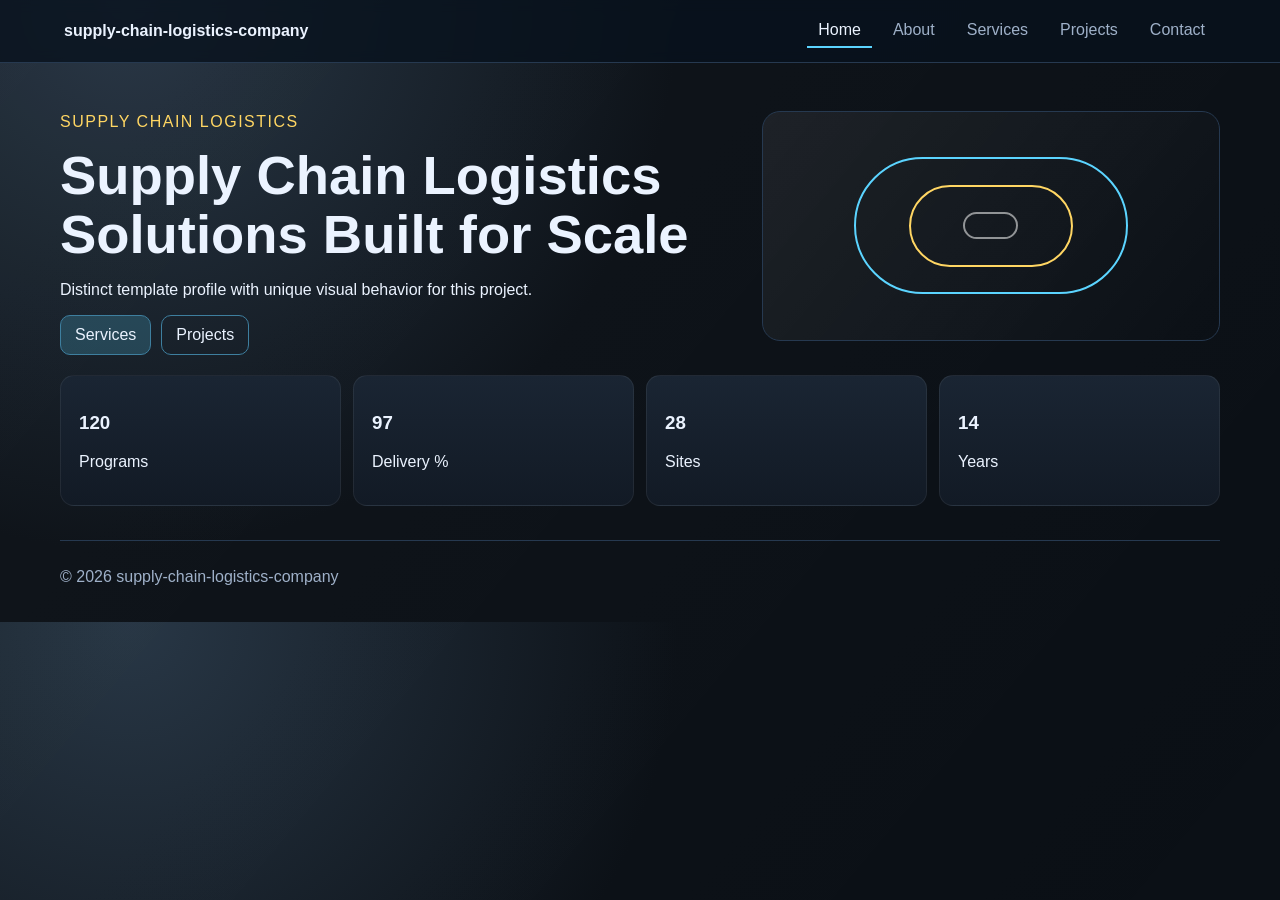
<file: index.html>
﻿<!doctype html><html lang="en"><head><meta charset="utf-8"><meta name="viewport" content="width=device-width,initial-scale=1"><title>supply-chain-logistics-company | index.html</title><link rel="stylesheet" href="css/styles.css"></head><body class="nav-underline card-soft hero-split motif-route btn-line"><div class="bg"></div><header><a class="logo" href="index.html">supply-chain-logistics-company</a><nav><a href="index.html" class="active">Home</a><a href="about.html">About</a><a href="services.html">Services</a><a href="projects.html">Projects</a><a href="contact.html">Contact</a></nav></header><main>        <section class="hero reveal"><div><p class="kicker">Supply Chain Logistics</p><h1>Supply Chain Logistics Solutions Built for Scale</h1><p>Distinct template profile with unique visual behavior for this project.</p><div class="actions"><a class="btn primary" href="services.html">Services</a><a class="btn" href="projects.html">Projects</a></div></div><div class="hero-visual"><span></span><span></span><span></span></div></section>
        <section class="stats reveal"><article class="card"><h3 data-counter="120">0</h3><p>Programs</p></article><article class="card"><h3 data-counter="97">0</h3><p>Delivery %</p></article><article class="card"><h3 data-counter="28">0</h3><p>Sites</p></article><article class="card"><h3 data-counter="14">0</h3><p>Years</p></article></section></main><footer><p>&copy; 2026 supply-chain-logistics-company</p></footer><script src="js/script.js"></script></body></html>
</file>
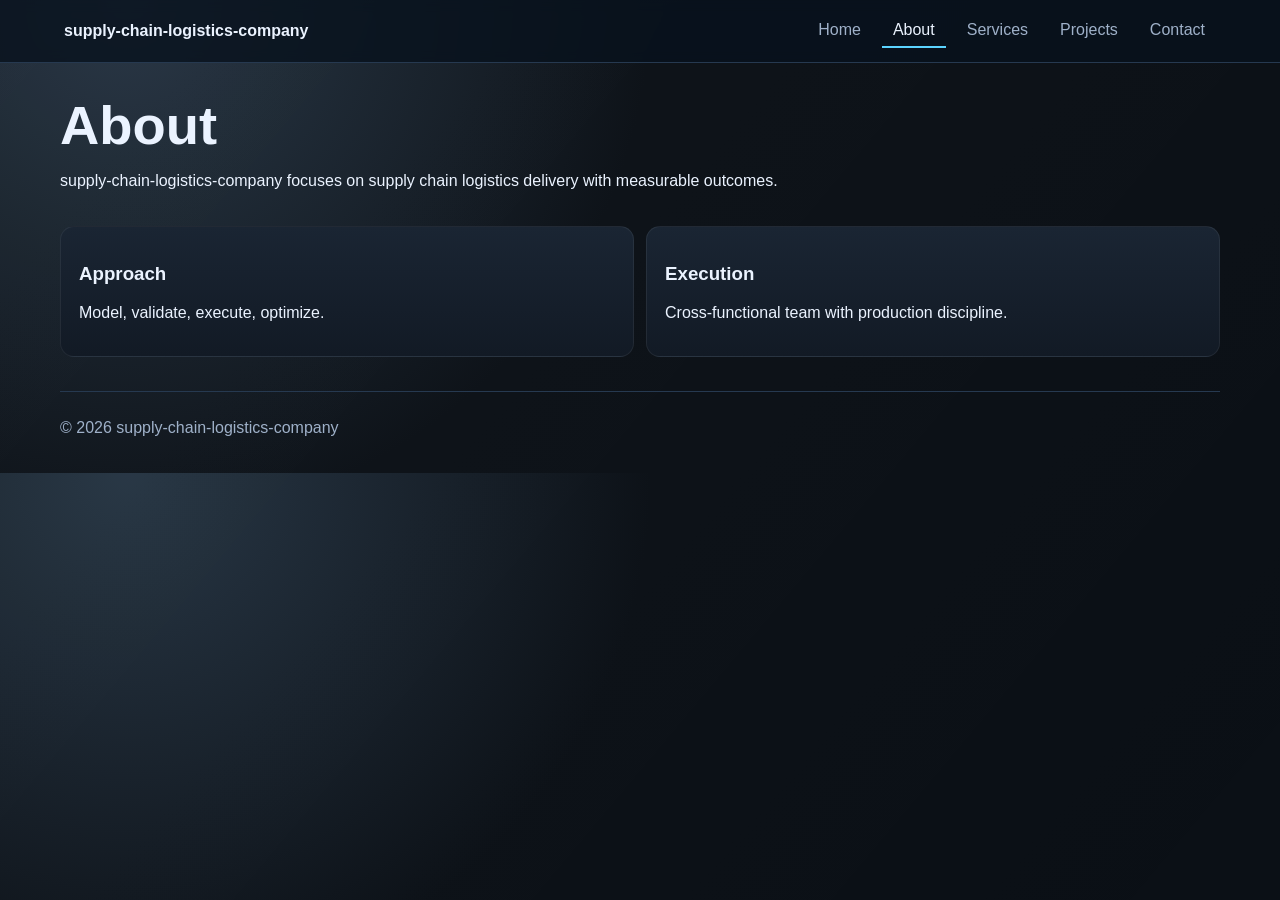
<file: about.html>
﻿<!doctype html><html lang="en"><head><meta charset="utf-8"><meta name="viewport" content="width=device-width,initial-scale=1"><title>supply-chain-logistics-company | about.html</title><link rel="stylesheet" href="css/styles.css"></head><body class="nav-underline card-soft hero-split motif-route btn-line"><div class="bg"></div><header><a class="logo" href="index.html">supply-chain-logistics-company</a><nav><a href="index.html">Home</a><a href="about.html" class="active">About</a><a href="services.html">Services</a><a href="projects.html">Projects</a><a href="contact.html">Contact</a></nav></header><main>        <section class="head reveal"><h1>About</h1><p>supply-chain-logistics-company focuses on supply chain logistics delivery with measurable outcomes.</p></section>
        <section class="cols reveal"><article class="card"><h3>Approach</h3><p>Model, validate, execute, optimize.</p></article><article class="card"><h3>Execution</h3><p>Cross-functional team with production discipline.</p></article></section></main><footer><p>&copy; 2026 supply-chain-logistics-company</p></footer><script src="js/script.js"></script></body></html>
</file>
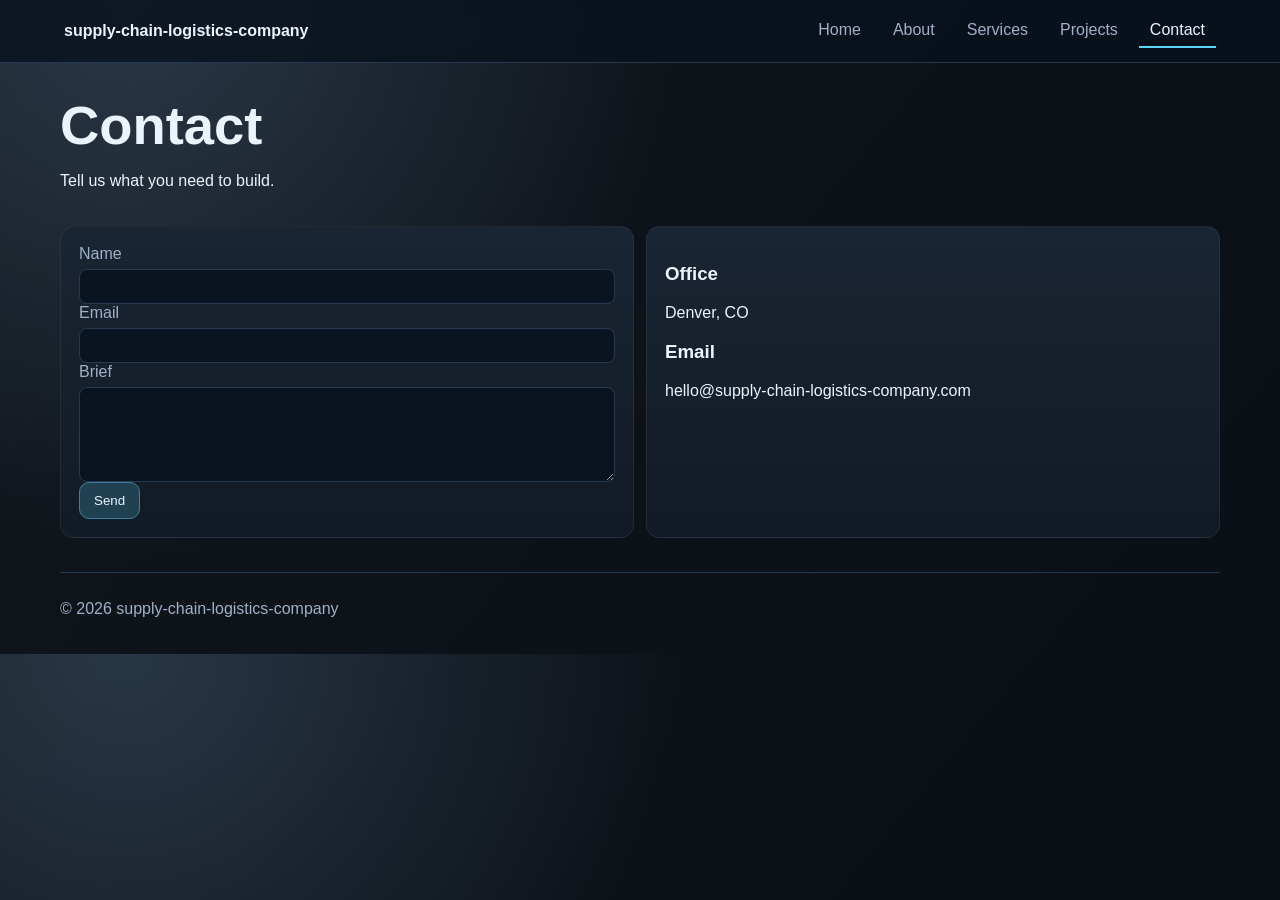
<file: contact.html>
﻿<!doctype html><html lang="en"><head><meta charset="utf-8"><meta name="viewport" content="width=device-width,initial-scale=1"><title>supply-chain-logistics-company | contact.html</title><link rel="stylesheet" href="css/styles.css"></head><body class="nav-underline card-soft hero-split motif-route btn-line"><div class="bg"></div><header><a class="logo" href="index.html">supply-chain-logistics-company</a><nav><a href="index.html">Home</a><a href="about.html">About</a><a href="services.html">Services</a><a href="projects.html">Projects</a><a href="contact.html" class="active">Contact</a></nav></header><main>        <section class="head reveal"><h1>Contact</h1><p>Tell us what you need to build.</p></section>
        <section class="cols reveal"><form class="card" onsubmit="event.preventDefault();this.reset();alert('Message received.');"><label>Name<input required></label><label>Email<input type="email" required></label><label>Brief<textarea rows="5" required></textarea></label><button class="btn primary" type="submit">Send</button></form><article class="card"><h3>Office</h3><p>Denver, CO</p><h3>Email</h3><p>hello@supply-chain-logistics-company.com</p></article></section></main><footer><p>&copy; 2026 supply-chain-logistics-company</p></footer><script src="js/script.js"></script></body></html>
</file>
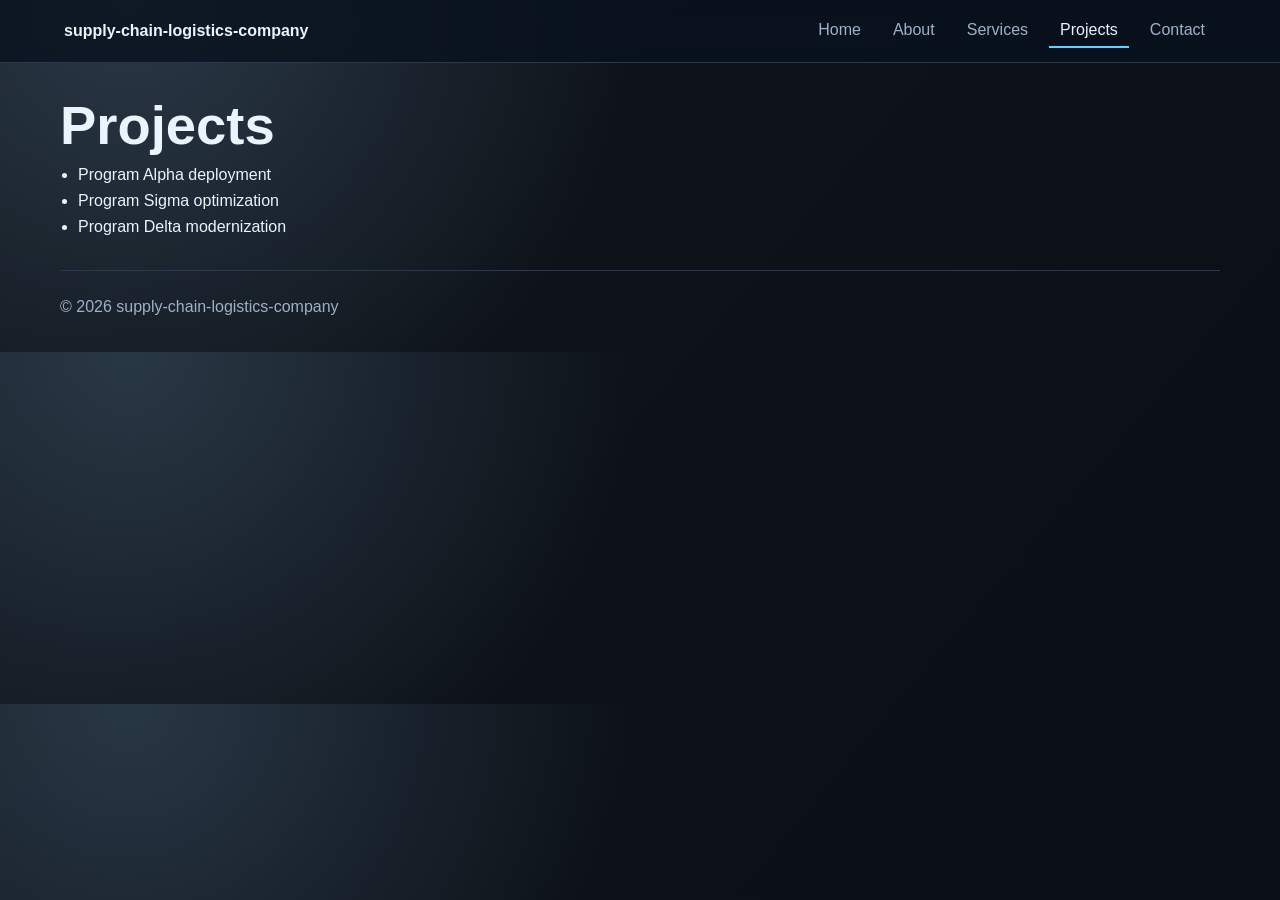
<file: projects.html>
﻿<!doctype html><html lang="en"><head><meta charset="utf-8"><meta name="viewport" content="width=device-width,initial-scale=1"><title>supply-chain-logistics-company | projects.html</title><link rel="stylesheet" href="css/styles.css"></head><body class="nav-underline card-soft hero-split motif-route btn-line"><div class="bg"></div><header><a class="logo" href="index.html">supply-chain-logistics-company</a><nav><a href="index.html">Home</a><a href="about.html">About</a><a href="services.html">Services</a><a href="projects.html" class="active">Projects</a><a href="contact.html">Contact</a></nav></header><main>        <section class="head reveal"><h1>Projects</h1><ul class="list"><li>Program Alpha deployment</li>
            <li>Program Sigma optimization</li>
            <li>Program Delta modernization</li></ul></section></main><footer><p>&copy; 2026 supply-chain-logistics-company</p></footer><script src="js/script.js"></script></body></html>
</file>
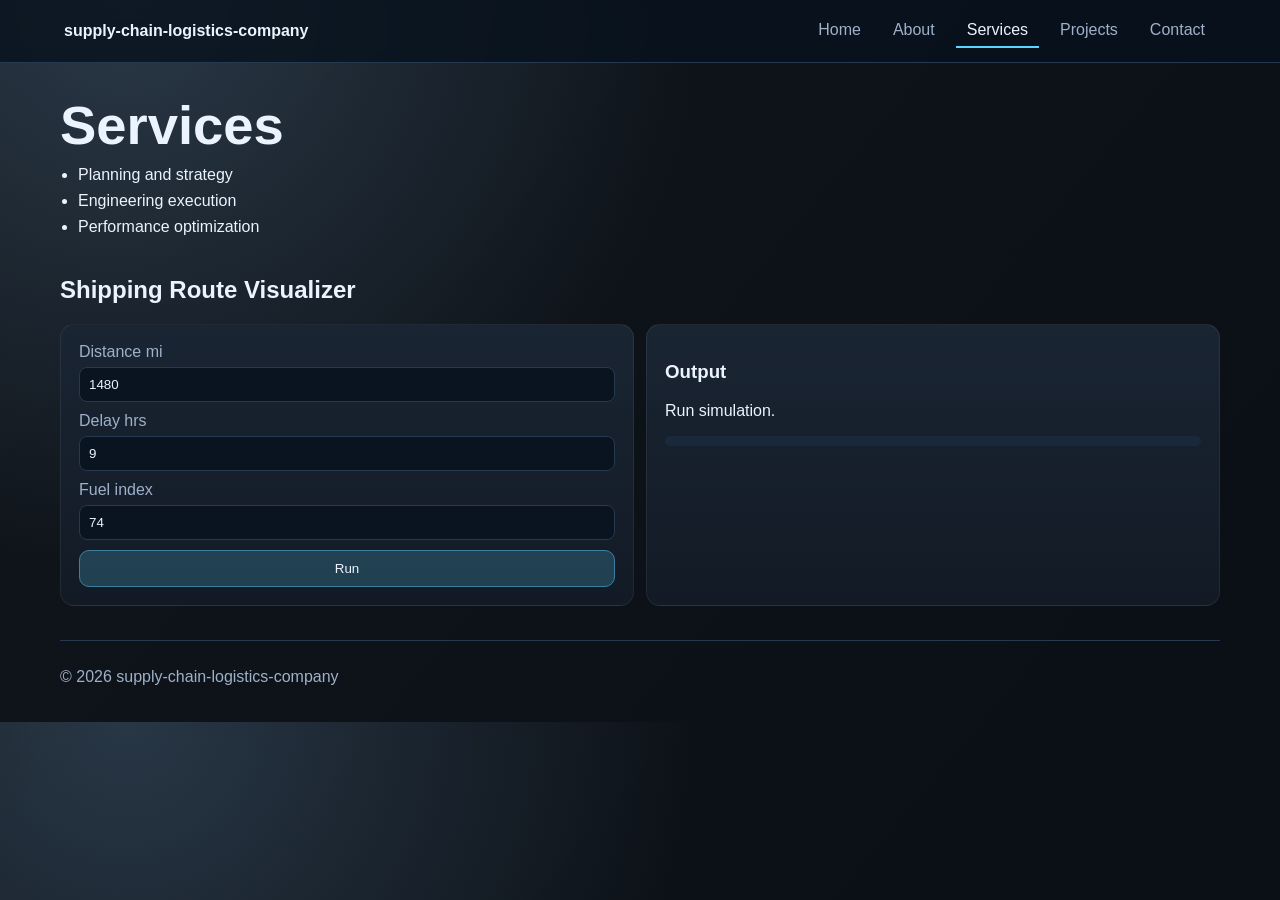
<file: services.html>
﻿<!doctype html><html lang="en"><head><meta charset="utf-8"><meta name="viewport" content="width=device-width,initial-scale=1"><title>supply-chain-logistics-company | services.html</title><link rel="stylesheet" href="css/styles.css"></head><body class="nav-underline card-soft hero-split motif-route btn-line"><div class="bg"></div><header><a class="logo" href="index.html">supply-chain-logistics-company</a><nav><a href="index.html">Home</a><a href="about.html">About</a><a href="services.html" class="active">Services</a><a href="projects.html">Projects</a><a href="contact.html">Contact</a></nav></header><main>        <section class="head reveal"><h1>Services</h1><ul class="list"><li>Planning and strategy</li>
            <li>Engineering execution</li>
            <li>Performance optimization</li></ul></section>
        <section id="tool-root" class="tool reveal">
            <h2>Shipping Route Visualizer</h2>
            <div class="tool-grid">
                <form id="tool-form" class="card"></form>
                <div class="card"><h3>Output</h3><p id="tool-result">Run simulation.</p><div class="meter"><span id="tool-meter"></span></div></div>
            </div>
        </section></main><footer><p>&copy; 2026 supply-chain-logistics-company</p></footer><script src="js/script.js"></script></body></html>
</file>
<file: css/styles.css>
﻿:root{--a:#5bd4ff;--b:#ffd663;--bg:#0b1016;--g:#253443;--f:'Segoe UI',sans-serif;--t:#ebf3ff;--m:#9fb1c9;--l:#263950}*{box-sizing:border-box}html{scroll-behavior:smooth}body{margin:0;font-family:var(--f);color:var(--t);background:radial-gradient(circle at 10% 0%,var(--g),var(--bg) 42%),var(--bg)}.bg{position:fixed;inset:0;opacity:.2;pointer-events:none;z-index:-1}
body.motif-rings .bg{background:radial-gradient(circle,#fff2 1px,transparent 1px);background-size:22px 22px}body.motif-mesh .bg{background-image:linear-gradient(#fff2 1px,transparent 1px),linear-gradient(90deg,#fff2 1px,transparent 1px);background-size:34px 34px}body.motif-radar .bg{background:radial-gradient(circle at 70% 20%,#fff3,transparent 30%)}body.motif-leaf .bg{background:linear-gradient(120deg,#fff2,transparent)}body.motif-strata .bg{background:repeating-linear-gradient(160deg,#fff1,#fff1 2px,transparent 2px,transparent 18px)}body.motif-vector .bg{background:linear-gradient(45deg,#fff2 1px,transparent 1px);background-size:26px 26px}body.motif-grain .bg{background:radial-gradient(#fff2 1px,transparent 1px);background-size:14px 14px}body.motif-signal .bg{background:repeating-radial-gradient(circle at 65% 35%,#fff2 0 2px,transparent 2px 18px)}body.motif-silicon .bg{background:linear-gradient(90deg,#fff2,transparent)}body.motif-matrix .bg{background:repeating-linear-gradient(0deg,#fff2,#fff2 1px,transparent 1px,transparent 12px)}body.motif-route .bg{background:linear-gradient(130deg,#fff2,transparent)}body.motif-grid .bg{background-image:linear-gradient(#fff2 1px,transparent 1px),linear-gradient(90deg,#fff2 1px,transparent 1px);background-size:40px 40px}body.motif-beam .bg{background:linear-gradient(90deg,transparent,#fff2,transparent)}body.motif-forge .bg{background:radial-gradient(circle at 20% 20%,#fff3,transparent 32%)}body.motif-nodes .bg{background:radial-gradient(circle,#fff2 2px,transparent 2px);background-size:28px 28px}body.motif-dashboard .bg{background:linear-gradient(0deg,#fff2 2px,transparent 2px);background-size:100% 28px}body.motif-target .bg{background:repeating-radial-gradient(circle,#fff2 0 2px,transparent 2px 12px)}body.motif-orbit .bg{background:radial-gradient(circle at 30% 40%,#fff2,transparent 30%)}body.motif-arm .bg{background:linear-gradient(45deg,#fff2 2px,transparent 2px);background-size:24px 24px}body.motif-factory .bg{background:repeating-linear-gradient(90deg,#fff2,#fff2 4px,transparent 4px,transparent 20px)}
header{position:sticky;top:0;display:flex;justify-content:space-between;align-items:center;gap:10px;padding:14px 5vw;background:#08121dcc;border-bottom:1px solid var(--l);backdrop-filter:blur(6px)}.logo{color:var(--t);text-decoration:none;font-weight:700}nav{display:flex;gap:10px;flex-wrap:wrap}nav a{color:var(--m);text-decoration:none;padding:7px 11px;transition:.2s}
body.nav-pill nav a{border:1px solid transparent;border-radius:999px}body.nav-pill nav a:hover,body.nav-pill nav a.active{color:var(--t);border-color:var(--l);background:#17273a}
body.nav-underline nav a{border-bottom:2px solid transparent}body.nav-underline nav a:hover,body.nav-underline nav a.active{color:var(--t);border-color:var(--a)}
body.nav-box nav a{border:1px solid var(--l);border-radius:8px}body.nav-box nav a:hover,body.nav-box nav a.active{color:var(--t)}
main{width:min(1160px,92vw);margin:34px auto;display:grid;gap:20px}h1{font-size:clamp(2rem,5vw,3.4rem);line-height:1.08;margin:0 0 10px}.kicker{text-transform:uppercase;letter-spacing:1.5px;color:var(--b)}
.hero{display:grid;gap:14px;align-items:center}body.hero-split .hero{grid-template-columns:1.2fr .8fr}body.hero-stack .hero{grid-template-columns:1fr}.hero-visual{min-height:230px;border:1px solid var(--l);border-radius:18px;position:relative;overflow:hidden;background:linear-gradient(130deg,#fff1,#fff0)}.hero-visual span{position:absolute;inset:20%;border:2px solid var(--a);border-radius:999px;animation:wave 3.0s ease-in-out infinite}.hero-visual span:nth-child(2){inset:32%;border-color:var(--b);animation-delay:.4s}.hero-visual span:nth-child(3){inset:44%;border-color:#fff8;animation-delay:.8s}@keyframes wave{0%{transform:scale(.82);opacity:.9}100%{transform:scale(1.55);opacity:.08}}
.actions{display:flex;gap:10px;flex-wrap:wrap;margin-top:10px}.btn{text-decoration:none;padding:10px 14px;border-radius:10px;cursor:pointer;transition:.2s}.btn:hover{transform:translateY(-2px)}
body.btn-solid .btn{border:1px solid var(--l);background:#112033;color:var(--t)}body.btn-solid .btn.primary{border:none;background:linear-gradient(130deg,var(--a),var(--b));color:#021522}
body.btn-line .btn{border:1px solid color-mix(in srgb,var(--a) 45%,var(--l));background:transparent;color:var(--t)}body.btn-line .btn.primary{background:color-mix(in srgb,var(--a) 20%,transparent)}
.stats{display:grid;grid-template-columns:repeat(4,minmax(0,1fr));gap:12px}.cols,.tool-grid{display:grid;grid-template-columns:repeat(2,minmax(0,1fr));gap:12px}.card{padding:18px;border-radius:14px;transition:.25s}
body.card-glow .card{background:linear-gradient(180deg,#152335,#0e1826);border:1px solid var(--l)}body.card-glow .card:hover{box-shadow:0 0 22px color-mix(in srgb,var(--a) 45%,transparent);transform:translateY(-4px)}
body.card-soft .card{background:linear-gradient(180deg,#1a2533,#121a25);border:1px solid #fff1}body.card-soft .card:hover{transform:translateY(-3px)}
body.card-edge .card{background:#101a27;border:1px solid var(--l);box-shadow:inset 0 0 0 1px #fff1}body.card-edge .card:hover{border-color:var(--a);transform:translateY(-3px)}
.list{margin:0;padding-left:18px;display:grid;gap:8px}label{display:grid;gap:6px;color:var(--m)}input,textarea{width:100%;background:#0a1320;color:var(--t);border:1px solid var(--l);border-radius:8px;padding:9px}#tool-form{display:grid;gap:10px}.meter{height:10px;background:#1a283b;border-radius:7px;overflow:hidden}.meter span{display:block;height:100%;width:0;background:linear-gradient(90deg,var(--a),var(--b));transition:width .45s}.reveal{opacity:0;transform:translateY(14px);transition:.6s}.reveal.show{opacity:1;transform:none}footer{width:min(1160px,92vw);margin:18px auto 36px;padding-top:11px;border-top:1px solid var(--l);color:var(--m)}@media (max-width:900px){.hero,.stats,.cols,.tool-grid{grid-template-columns:1fr}header{flex-direction:column;align-items:flex-start}}
</file>
